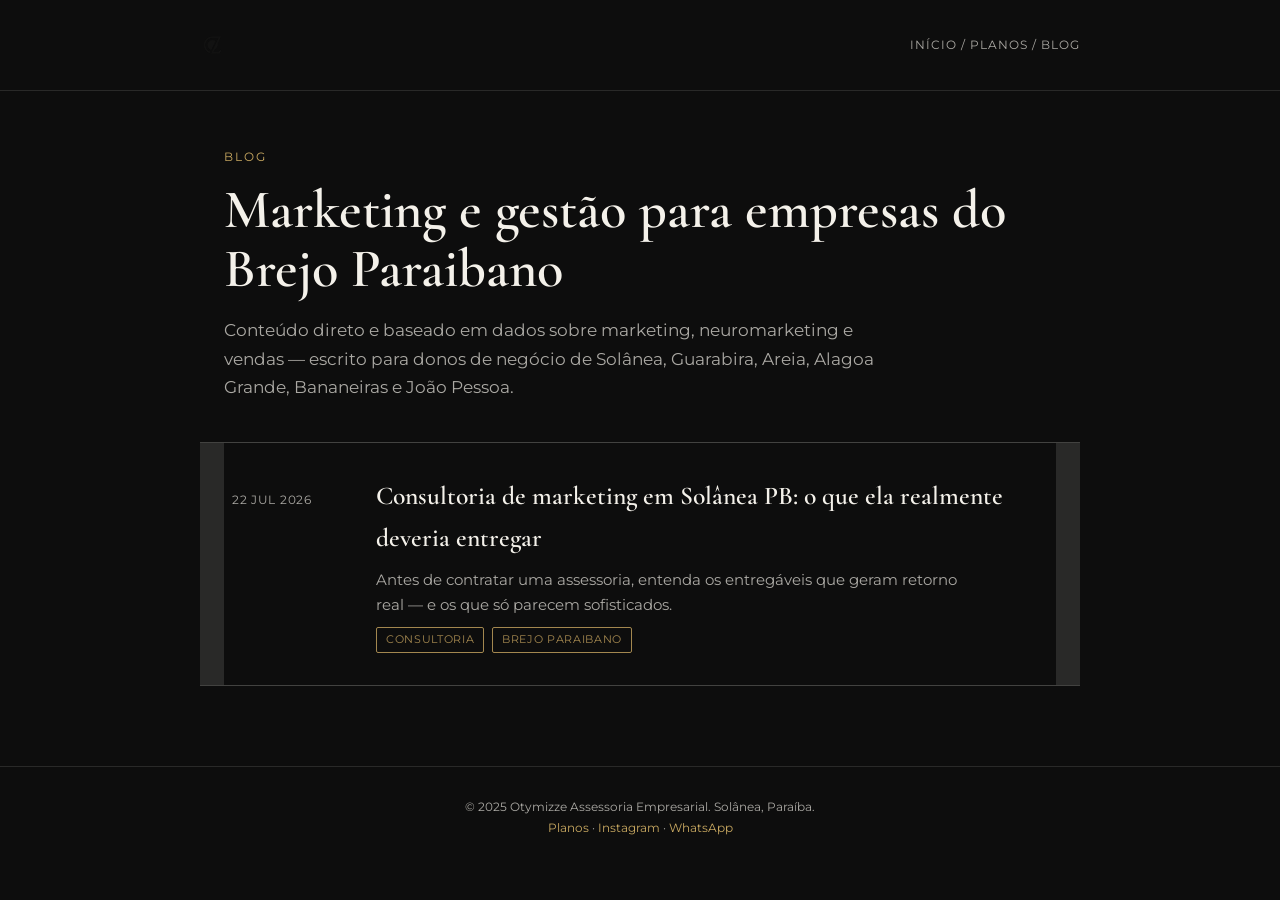
<file: blog/index.html>
<!DOCTYPE html>
<html lang="pt-BR">
<head>
<meta charset="UTF-8">
<meta name="viewport" content="width=device-width, initial-scale=1.0">

<!-- ============================================================
     SEO — título e description são o que realmente pesa no Google.
     Ajuste por página; nunca deixe genérico.
     ============================================================ -->
<title>Blog Otymizze | Marketing e Consultoria Empresarial no Brejo Paraibano</title>
<meta name="description" content="Artigos práticos sobre marketing, neuromarketing e gestão para pequenas empresas de Solânea, Guarabira, Areia e toda a região do Brejo Paraibano, PB.">
<link rel="canonical" href="https://otymizze.com.br/blog/">

<!-- Open Graph -->
<meta property="og:type" content="website">
<meta property="og:title" content="Blog Otymizze | Marketing para Empresas do Brejo Paraibano">
<meta property="og:description" content="Estratégias de marketing e vendas baseadas em dados, feitas para negócios da região do Brejo Paraibano e João Pessoa.">
<meta property="og:url" content="https://otymizze.com.br/blog/">
<meta property="og:locale" content="pt_BR">

<link rel="preconnect" href="https://fonts.googleapis.com">
<link rel="preconnect" href="https://fonts.gstatic.com" crossorigin>
<link href="https://fonts.googleapis.com/css2?family=Cormorant+Garamond:wght@500;600;700&family=Montserrat:wght@400;500;600&display=swap" rel="stylesheet">
<link rel="stylesheet" href="blog.css">

<!-- JSON-LD: identifica o blog para o Google (isto substitui a antiga meta keywords) -->
<script type="application/ld+json">
{
  "@context": "https://schema.org",
  "@type": "Blog",
  "name": "Blog Otymizze",
  "url": "https://otymizze.com.br/blog/",
  "publisher": {
    "@type": "Organization",
    "name": "Otymizze",
    "url": "https://otymizze.com.br/",
    "address": {
      "@type": "PostalAddress",
      "addressLocality": "Solânea",
      "addressRegion": "PB",
      "addressCountry": "BR"
    }
  }
}
</script>
</head>
<body class="oz-blog">

<header class="oz-blog-header">
  <div class="wrap">
    <a href="/"><img src="/assets/logo.png" alt="Otymizze" class="oz-logo-img"></a>
    <nav class="oz-breadcrumb"><a href="/">Início</a> / <a href="/planos.html">Planos</a> / Blog</nav>
  </div>
</header>

<section class="oz-hero">
  <span class="oz-eyebrow">Blog</span>
  <h1>Marketing e gestão para empresas do Brejo Paraibano</h1>
  <p class="lede">Conteúdo direto e baseado em dados sobre marketing, neuromarketing e vendas — escrito para donos de negócio de Solânea, Guarabira, Areia, Alagoa Grande, Bananeiras e João Pessoa.</p>
</section>

<main class="oz-post-grid">

  <article class="oz-post-card">
    <div class="oz-post-date">
      <time datetime="2026-07-22">22 Jul 2026</time>
    </div>
    <div>
      <h2><a href="consultoria-de-marketing-solanea-pb.html">Consultoria de marketing em Solânea PB: o que ela realmente deveria entregar</a></h2>
      <p>Antes de contratar uma assessoria, entenda os entregáveis que geram retorno real — e os que só parecem sofisticados.</p>
      <div class="oz-tags">
        <span class="oz-tag">Consultoria</span>
        <span class="oz-tag">Brejo Paraibano</span>
      </div>
    </div>
  </article>

  <!-- Duplique este bloco <article class="oz-post-card"> para cada novo post.
       Mantenha o mais recente no topo (ordem cronológica decrescente). -->

</main>

<footer class="oz-blog-footer">
  © 2025 Otymizze Assessoria Empresarial. Solânea, Paraíba.<br>
  <a href="/planos.html">Planos</a> &middot;
  <a href="https://instagram.com/otymizze" target="_blank" rel="noopener">Instagram</a> &middot;
  <a href="https://wa.me/5583988444454" target="_blank" rel="noopener">WhatsApp</a>
</footer>

</body>
</html>
</file>
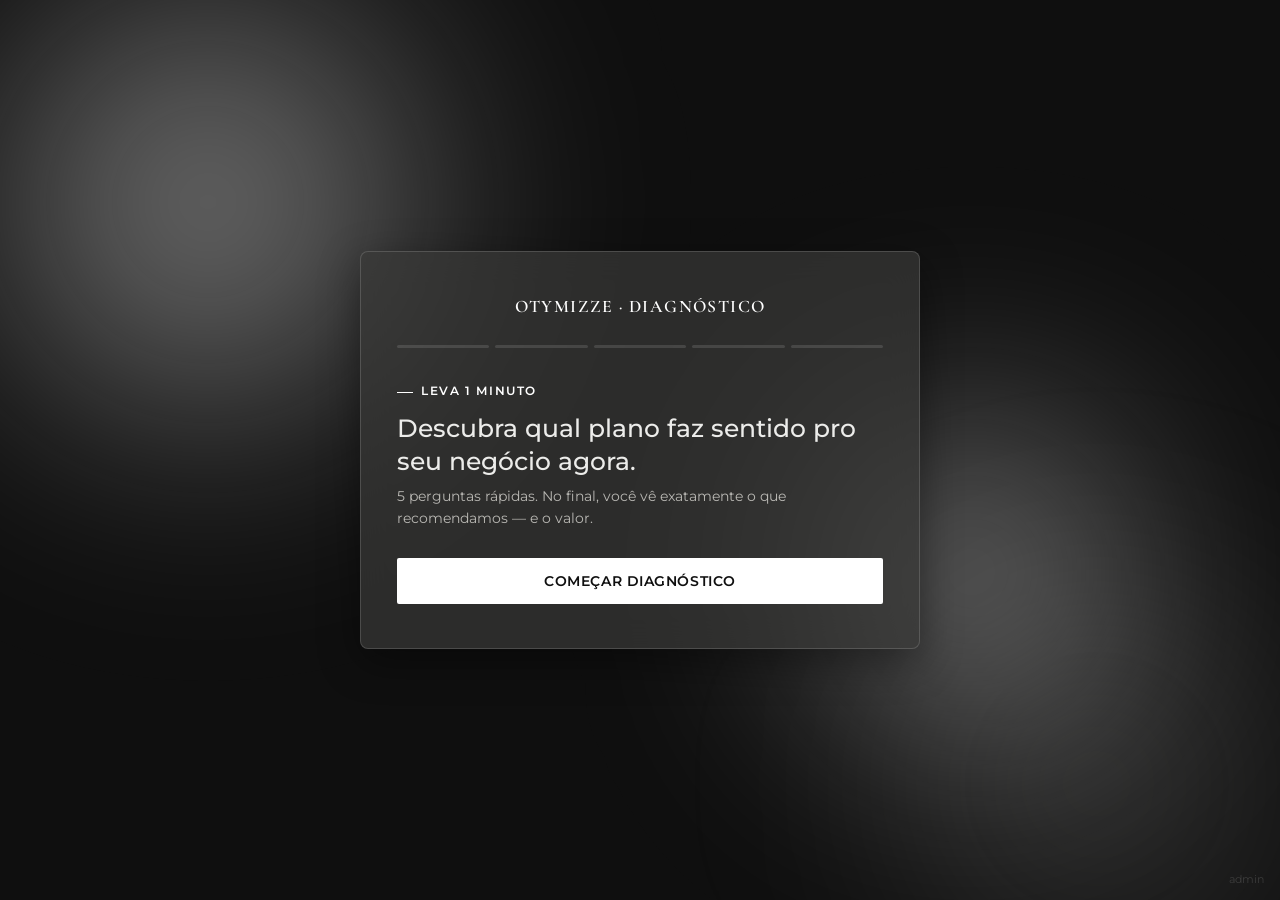
<file: diagnostico.html>
<!DOCTYPE html>
<html lang="pt-BR">
<head>
<meta charset="UTF-8">
<meta name="viewport" content="width=device-width, initial-scale=1.0">
<title>Diagnóstico Otymizze — Descubra o plano ideal pro seu negócio</title>
<meta name="description" content="Responda 5 perguntas rápidas e descubra qual plano da Otymizze faz sentido pro seu negócio agora.">
<link rel="preconnect" href="https://fonts.googleapis.com">
<link rel="preconnect" href="https://fonts.gstatic.com" crossorigin>
<link href="https://fonts.googleapis.com/css2?family=Cormorant+Garamond:ital,wght@0,400;0,500;0,600;1,400&family=Montserrat:wght@400;500;600;700&display=swap" rel="stylesheet">
<style>
  :root{
    --black:#0f0f0f;
    --offwhite:#ececea;
    --white:#ffffff;
    --cream:#dadad8;
    --gray:#3a3a38;
    --gray-mid:#4a4a48;
    --text-muted:#8a8a86;
    --error:#b5493b;
  }
  *{box-sizing:border-box;margin:0;padding:0;}
  body{
    background:var(--black);
    color:var(--offwhite);
    font-family:'Montserrat',sans-serif;
    min-height:100vh;
    display:flex;align-items:center;justify-content:center;
    padding:24px;
    -webkit-font-smoothing:antialiased;
    position:relative;
    overflow-x:hidden;
  }

  /* FUNDO ANIMADO */
  .bg-glow{position:fixed;inset:0;z-index:-1;overflow:hidden;pointer-events:none}
  .glow-orb{
    position:absolute;border-radius:50%;
    filter:blur(110px);
    background:radial-gradient(circle at 50% 50%, rgba(255,255,255,0.55), rgba(255,255,255,0) 70%);
    will-change:transform,opacity;
  }
  .glow-orb.a{width:620px;height:620px;top:-12%;left:-8%;animation:glowFloatA 18s ease-in-out infinite}
  .glow-orb.b{width:520px;height:520px;bottom:-16%;right:-6%;animation:glowFloatB 22s ease-in-out infinite;
    background:radial-gradient(circle at 50% 50%, rgba(236,236,234,0.2), rgba(236,236,234,0) 70%);}
  .glow-orb.c{width:460px;height:460px;top:38%;left:58%;animation:glowFloatC 20s ease-in-out infinite}

  @keyframes glowFloatA{
    0%{transform:translate(0,0) scale(1);opacity:0.5}
    33%{transform:translate(160px,110px) scale(1.25);opacity:0.75}
    66%{transform:translate(60px,180px) scale(0.95);opacity:0.55}
    100%{transform:translate(0,0) scale(1);opacity:0.5}
  }
  @keyframes glowFloatB{
    0%{transform:translate(0,0) scale(1);opacity:0.35}
    33%{transform:translate(-140px,-90px) scale(1.2);opacity:0.6}
    66%{transform:translate(-190px,60px) scale(0.9);opacity:0.4}
    100%{transform:translate(0,0) scale(1);opacity:0.35}
  }
  @keyframes glowFloatC{
    0%{transform:translate(0,0) scale(1);opacity:0.4}
    33%{transform:translate(-130px,140px) scale(1.3);opacity:0.65}
    66%{transform:translate(120px,60px) scale(0.92);opacity:0.45}
    100%{transform:translate(0,0) scale(1);opacity:0.4}
  }
  @media(prefers-reduced-motion:reduce){
    .glow-orb{animation:none !important;opacity:0.35}
  }

  h1,h2,h3,.serif{font-family:'Cormorant Garamond',serif;}

  .stage{
    width:100%;max-width:560px;
    background:rgba(58, 58, 56, 0.7); /* var(--gray) com opacidade para o glow vazar */
    backdrop-filter:blur(16px);
    border:1px solid rgba(255,255,255,0.15);
    border-radius:8px;
    padding:44px 36px;
    position:relative;
    z-index:10;
    box-shadow:0 12px 40px rgba(0,0,0,0.4);
  }

  .logo-mark{
    font-family:'Cormorant Garamond',serif;font-size:1.1rem;font-weight:600;
    letter-spacing:0.08em;color:var(--white);text-align:center;margin-bottom:28px;
  }
  .progress-wrap{display:flex;gap:6px;margin-bottom:32px;}
  .progress-seg{flex:1;height:3px;background:rgba(255,255,255,0.12);border-radius:2px;overflow:hidden;transition:background 0.3s ease;}
  .progress-seg.done{background:var(--white);}

  .screen{display:none;}
  .screen.active{display:block;animation:fade .35s ease;}
  @keyframes fade{from{opacity:0;transform:translateY(6px);}to{opacity:1;transform:translateY(0);}}

  .eyebrow{color:var(--white);font-size:0.72rem;letter-spacing:0.14em;text-transform:uppercase;font-weight:600;margin-bottom:14px;display:inline-block;}
  .eyebrow::before{content:'';display:inline-block;vertical-align:middle;width:16px;height:1px;background:var(--white);margin-right:8px;}
  h2{font-size:1.55rem;font-weight:500;line-height:1.3;margin-bottom:8px;font-family:'Montserrat',sans-serif;}
  .sub{color:rgba(245,243,238,0.7);font-size:0.9rem;margin-bottom:28px;line-height:1.55;}

  .options{display:flex;flex-direction:column;gap:10px;}
  .opt{
    text-align:left;background:rgba(255,255,255,0.03);
    border:1px solid rgba(255,255,255,0.15);
    color:var(--offwhite);
    padding:16px 18px;border-radius:5px;font-size:0.92rem;
    cursor:pointer;transition:all .2s;font-family:'Montserrat',sans-serif;
  }
  .opt:hover{border-color:var(--white);background:rgba(255,255,255,0.08);}
  .opt.selected{border-color:var(--white);background:rgba(255,255,255,0.15);font-weight:500;}

  .nav-row{display:flex;justify-content:space-between;align-items:center;margin-top:28px;}
  .btn-back{color:rgba(245,243,238,0.5);font-size:0.85rem;background:none;border:none;cursor:pointer;transition:color 0.2s;}
  .btn-back:hover{color:var(--white);}
  .btn-primary{
    background:var(--white);color:var(--black);border:none;
    padding:14px 30px;border-radius:2px;font-weight:600;font-size:0.88rem;
    letter-spacing:0.04em;text-transform:uppercase;cursor:pointer;transition:background .2s;font-family:'Montserrat',sans-serif;
  }
  .btn-primary:hover{background:#e2e2e0;}
  .btn-primary:disabled{opacity:0.4;cursor:not-allowed;}
  .btn-primary.full{width:100%;}

  form label{display:block;font-size:0.8rem;color:rgba(245,243,238,0.7);margin-bottom:6px;margin-top:16px;}
  form label:first-child{margin-top:0;}
  input[type=text],input[type=tel]{
    width:100%;background:rgba(0,0,0,0.2);
    border:1px solid rgba(255,255,255,0.15);
    color:var(--offwhite);padding:13px 14px;border-radius:2px;
    font-size:0.95rem;font-family:'Montserrat',sans-serif;transition:border-color 0.2s;
  }
  input:focus{outline:none;border-color:var(--white);}
  .field-error{color:var(--error);font-size:0.78rem;margin-top:6px;display:none;}

  /* RESULT */
  .result-badge{
    display:inline-block;background:var(--white);color:var(--black);
    font-size:0.7rem;font-weight:700;letter-spacing:0.1em;text-transform:uppercase;
    padding:5px 14px;margin-bottom:16px;
  }
  .result-plan{font-family:'Cormorant Garamond',serif;font-size:2.4rem;font-weight:600;margin-bottom:6px;line-height:1.1;}
  .result-tag{color:rgba(245,243,238,0.7);font-size:0.92rem;margin-bottom:20px;line-height:1.55;}
  .result-price{display:flex;align-items:baseline;gap:6px;margin-bottom:24px;}
  .result-price .amount{font-family:'Cormorant Garamond',serif;font-size:2.8rem;font-weight:600;color:var(--white);line-height:1;}
  .result-price .period{color:rgba(245,243,238,0.64);font-size:0.85rem;}
  .result-features{list-style:none;margin-bottom:28px;}
  .result-features li{font-size:0.87rem;color:var(--offwhite);margin-bottom:12px;padding-left:20px;position:relative;line-height:1.45;}
  .result-features li::before{content:"✓";position:absolute;left:0;color:var(--white);font-weight:700;}
  .bonus-note{
    background:rgba(255,255,255,0.05);border:1px dashed rgba(255,255,255,0.25);
    padding:16px;margin-bottom:24px;
    font-size:0.82rem;line-height:1.5;color:rgba(245,243,238,0.85);
  }
  .bonus-note strong{color:var(--white);}
  .btn-whatsapp{
    display:block;text-align:center;background:#25D366;color:#ffffff;
    padding:15px;border-radius:2px;font-weight:600;font-size:0.9rem;letter-spacing:0.02em;
    margin-bottom:14px;text-decoration:none;transition:transform 0.2s;
  }
  .btn-whatsapp:hover{transform:scale(1.02);}
  .restart{text-align:center;margin-top:14px;}
  .restart a{color:rgba(245,243,238,0.5);font-size:0.8rem;text-decoration:underline;cursor:pointer;transition:color 0.2s;}
  .restart a:hover{color:var(--white);}

  .plans-link{text-align:center;margin-top:12px;}
  .plans-link a{color:rgba(245,243,238,0.5);font-size:0.78rem;text-decoration:underline;transition:color 0.2s;}
  .plans-link a:hover{color:var(--white);}

  .trial-block{
    margin-top:6px;margin-bottom:24px;padding:20px;
    background:rgba(255,255,255,0.05);border:1px dashed rgba(255,255,255,0.3);
  }
  .trial-block .trial-eyebrow{color:var(--white);font-size:0.68rem;letter-spacing:0.1em;text-transform:uppercase;font-weight:700;margin-bottom:10px;display:block;}
  .trial-block p{font-size:0.83rem;color:rgba(245,243,238,0.7);line-height:1.5;margin-bottom:16px;}
  .trial-block .trial-cta-line{display:flex;align-items:center;justify-content:space-between;gap:12px;flex-wrap:wrap;}
  .trial-block .trial-amount{font-family:'Cormorant Garamond',serif;font-size:1.8rem;font-weight:600;color:var(--white);}
  .trial-block .btn-trial{
    background:var(--white);color:var(--black);padding:10px 18px;border-radius:2px;
    font-size:0.8rem;font-weight:700;text-transform:uppercase;letter-spacing:0.04em;text-decoration:none;white-space:nowrap;transition:background 0.2s;
  }
  .trial-block .btn-trial:hover{background:#e2e2e0;}

  .admin-link{position:fixed;bottom:14px;right:16px;font-size:0.68rem;color:rgba(255,255,255,0.15);text-decoration:none;z-index:5;transition:color 0.2s;}
  .admin-link:hover{color:rgba(255,255,255,0.5);}
  .admin-box{background:var(--black);color:var(--offwhite);border:1px solid rgba(255,255,255,0.2);padding:20px;margin-top:16px;}
  .admin-box textarea{width:100%;min-height:140px;background:rgba(255,255,255,0.05);font-family:monospace;font-size:0.78rem;padding:10px;border:none;border-top:1px solid rgba(255,255,255,0.1);margin-top:16px;color:var(--offwhite);outline:none;}

  @media(max-width:500px){
    .stage{padding:32px 24px;}
  }
</style>
</head>
<body>

<div class="bg-glow" aria-hidden="true">
  <div class="glow-orb a"></div>
  <div class="glow-orb b"></div>
  <div class="glow-orb c"></div>
</div>

<a class="admin-link" href="#" onclick="openAdmin();return false;">admin</a>

<div class="stage">
  <div class="logo-mark">OTYMIZZE · DIAGNÓSTICO</div>
  <div class="progress-wrap" id="progressWrap"></div>

  <!-- INTRO -->
  <div class="screen active" data-screen="intro">
    <span class="eyebrow">Leva 1 minuto</span>
    <h2>Descubra qual plano faz sentido pro seu negócio agora.</h2>
    <p class="sub">5 perguntas rápidas. No final, você vê exatamente o que recomendamos — e o valor.</p>
    <button class="btn-primary full" onclick="goTo(1)">Começar diagnóstico</button>
  </div>

  <!-- QUESTIONS injected by JS -->
  <div id="questionsHost"></div>

  <!-- LEAD CAPTURE -->
  <div class="screen" data-screen="lead">
    <span class="eyebrow">Quase lá</span>
    <h2>Pra onde enviamos seu resultado?</h2>
    <p class="sub">Só usamos isso pra te mandar o diagnóstico e, se fizer sentido, marcar uma conversa.</p>
    <form onsubmit="submitLead(event)">
      <label>Seu nome</label>
      <input type="text" id="leadName" placeholder="Nome completo" required>
      <label>WhatsApp</label>
      <input type="tel" id="leadPhone" placeholder="(83) 9 9999-9999" required>
      <div class="field-error" id="leadError">Preencha nome e WhatsApp pra continuar.</div>
      <div class="nav-row">
        <button type="button" class="btn-back" onclick="goTo(5)">← Voltar</button>
        <button type="submit" class="btn-primary" id="leadSubmitBtn">Ver meu resultado</button>
      </div>
    </form>
  </div>

  <!-- RESULT -->
  <div class="screen" data-screen="result">
    <span class="result-badge" id="resultBadge">Recomendado pra você</span>
    <div class="result-plan" id="resultPlan"></div>
    <div class="result-tag" id="resultTag"></div>
    <div class="result-price"><span>R$</span><span class="amount" id="resultAmount"></span><span class="period">/mês</span></div>
    <ul class="result-features" id="resultFeatures"></ul>

    <div class="bonus-note"><strong>Bônus:</strong> ao contratar, você ganha uma reunião visionária exclusiva pro seu negócio — um olhar que a maioria dos donos de negócio nunca teve sobre o próprio negócio.</div>

    <a class="btn-whatsapp" id="resultWhatsapp" href="#" target="_blank">Falar com a equipe no WhatsApp</a>
    <div class="restart"><a onclick="restart()">Refazer diagnóstico</a></div>
    <div class="plans-link"><a href="index.html">Voltar ao site</a></div>
  </div>

  <!-- ADMIN -->
  <div class="screen" data-screen="admin">
    <span class="eyebrow">Área interna</span>
    <h2>Leads capturados</h2>
    <p class="sub">Lista salva no banco de dados do site — disponível em qualquer aba ou dispositivo, mesmo depois de atualizar a página.</p>
    <div class="admin-box">
      <button class="btn-primary" onclick="copyLeads()">Copiar lista</button>
      <textarea id="leadsOutput" readonly>Carregando…</textarea>
    </div>
    <div class="restart"><a onclick="restart()">Voltar ao início</a></div>
  </div>

</div>

<script>
const WHATSAPP_NUMBER = "5583988444454";
const LEADS_API = "/api/leads";

const QUESTIONS = [
  {
    text: "Quantas vezes por semana você posta no Instagram hoje?",
    sub: "Seja sincero — isso só ajusta a recomendação.",
    options: [
      {label:"Quase nunca", score:0},
      {label:"1 a 2 vezes", score:1},
      {label:"3 a 5 vezes", score:2},
      {label:"Todos os dias", score:3}
    ]
  },
  {
    text: "Quem cuida das redes sociais do seu negócio hoje?",
    sub: "",
    options: [
      {label:"Ninguém, fica largado", score:0},
      {label:"Eu mesmo, nas horas vagas", score:1},
      {label:"Tenho ajuda ocasional", score:2},
      {label:"Já tenho equipe ou agência", score:3}
    ]
  },
  {
    text: "Você já investiu em marketing antes?",
    sub: "",
    options: [
      {label:"Nunca investi", score:0},
      {label:"Já tentei e não deu certo", score:1},
      {label:"Já invisto, mas sem estratégia clara", score:2},
      {label:"Já invisto com resultado e quero crescer mais", score:3}
    ]
  },
  {
    text: "Qual seu maior objetivo agora?",
    sub: "",
    options: [
      {label:"Parar de ser invisível / aparecer mais", score:0},
      {label:"Vender mais pelo Instagram", score:2},
      {label:"Ser a referência do meu setor na região", score:3}
    ]
  },
  {
    text: "Quanto seu negócio consegue investir em marketing por mês, hoje?",
    sub: "",
    options: [
      {label:"Até R$ 1.000", score:0},
      {label:"Entre R$ 1.000 e R$ 2.000", score:2},
      {label:"Acima de R$ 2.000", score:3}
    ]
  }
];

const PLANS = {
  presenca: {
    name:"Plano Presença", amount:"890",
    tag:"Pra parar de ser invisível nas redes e começar a aparecer com consistência.",
    features:["12 conteúdos prontos por mês","Visita a cada 15 dias","Resumo mensal simples de resultado"]
  },
  crescimento: {
    name:"Plano Crescimento", amount:"1.790",
    tag:"Pra sair do genérico e fazer as redes gerarem venda de verdade.",
    features:["20 conteúdos prontos por mês","Visita semanal","Plano estratégico a cada 3 meses","Diagnóstico de funil de vendas"]
  },
  autoridade: {
    name:"Plano Autoridade", amount:"2.990",
    tag:"Pra ser a marca que todo mundo lembra primeiro, na região.",
    features:["Conteúdo publicado todos os dias","4 visitas por mês","Posicionamento com técnicas de decisão de compra","Suporte ao vivo em eventos"]
  }
};

let answers = [];

function buildProgress(){
  const wrap = document.getElementById('progressWrap');
  wrap.innerHTML = '';
  for(let i=0;i<QUESTIONS.length;i++){
    const seg = document.createElement('div');
    seg.className = 'progress-seg';
    seg.id = 'seg-'+i;
    wrap.appendChild(seg);
  }
}

function buildQuestions(){
  const host = document.getElementById('questionsHost');
  QUESTIONS.forEach((q, idx) => {
    const div = document.createElement('div');
    div.className = 'screen';
    div.dataset.screen = 'q'+idx;
    let optsHtml = q.options.map((o,oi) =>
      `<button type="button" class="opt" data-score="${o.score}" onclick="selectOption(${idx}, ${oi}, ${o.score}, this)">${o.label}</button>`
    ).join('');
    div.innerHTML = `
      <span class="eyebrow">Pergunta ${idx+1} de ${QUESTIONS.length}</span>
      <h2>${q.text}</h2>
      ${q.sub ? `<p class="sub">${q.sub}</p>` : '<div style="margin-bottom:24px;"></div>'}
      <div class="options">${optsHtml}</div>
      <div class="nav-row">
        <button class="btn-back" onclick="goTo(${idx})">← Voltar</button>
        <span></span>
      </div>
    `;
    host.appendChild(div);
  });
}

function selectOption(qIdx, optIdx, score, el){
  const parent = el.parentElement;
  [...parent.children].forEach(c => c.classList.remove('selected'));
  el.classList.add('selected');
  answers[qIdx] = score;
  document.getElementById('seg-'+qIdx).classList.add('done');
  setTimeout(() => goTo(qIdx+2), 250);
}

function goTo(screenIndex){
  document.querySelectorAll('.screen').forEach(s => s.classList.remove('active'));
  if(screenIndex === 0){
    document.querySelector('[data-screen="intro"]').classList.add('active');
  } else if(screenIndex >= 1 && screenIndex <= QUESTIONS.length){
    document.querySelector('[data-screen="q'+(screenIndex-1)+'"]').classList.add('active');
  } else if(screenIndex === QUESTIONS.length+1){
    document.querySelector('[data-screen="lead"]').classList.add('active');
  }
}

async function submitLead(e){
  e.preventDefault();
  const name = document.getElementById('leadName').value.trim();
  const phone = document.getElementById('leadPhone').value.trim();
  if(!name || !phone){
    document.getElementById('leadError').style.display = 'block';
    return;
  }
  document.getElementById('leadError').style.display = 'none';

  const total = answers.reduce((a,b) => a+(b||0), 0);
  let planKey;
  if(total <= 5) planKey = 'presenca';
  else if(total <= 10) planKey = 'crescimento';
  else planKey = 'autoridade';

  const btn = document.getElementById('leadSubmitBtn');
  btn.disabled = true;

  try {
    await fetch(LEADS_API, {
      method: 'POST',
      headers: {'Content-Type': 'application/json'},
      body: JSON.stringify({name, phone, score: total, plan: PLANS[planKey].name})
    });
  } catch(err) {
    // Mostra resultado mesmo se falhar
  } finally {
    btn.disabled = false;
  }

  showResult(planKey, name);
}

function showResult(planKey, name){
  const plan = PLANS[planKey];
  document.getElementById('resultPlan').textContent = plan.name;
  document.getElementById('resultTag').textContent = plan.tag;
  document.getElementById('resultAmount').textContent = plan.amount;
  const featEl = document.getElementById('resultFeatures');
  featEl.innerHTML = plan.features.map(f => `<li>${f}</li>`).join('');

  const msg = encodeURIComponent(`Olá! Sou ${name}, fiz o diagnóstico da Otymizze e o resultado indicou o ${plan.name} (R$${plan.amount}/mês). Quero conversar!`);
  document.getElementById('resultWhatsapp').href = `https://wa.me/${WHATSAPP_NUMBER}?text=${msg}`;

  document.querySelectorAll('.screen').forEach(s => s.classList.remove('active'));
  document.querySelector('[data-screen="result"]').classList.add('active');
}

function restart(){
  answers = [];
  document.querySelectorAll('.opt.selected').forEach(o => o.classList.remove('selected'));
  document.querySelectorAll('.progress-seg').forEach(s => s.classList.remove('done'));
  document.getElementById('leadName').value = '';
  document.getElementById('leadPhone').value = '';
  document.getElementById('leadError').style.display = 'none';
  goTo(0);
}

function formatLeadDate(item) {
  const raw = item.created_at || item.createdAt || item.date || item.created || item.timestamp;
  if (!raw) return 'Sem data';

  let str = String(raw).trim();
  if (!str) return 'Sem data';

  // Se for timestamp Unix numérico (ex: 1784698000000)
  if (/^\d{10,}$/.test(str)) {
    const d = new Date(Number(str));
    const dia = String(d.getDate()).padStart(2, '0');
    const mes = String(d.getMonth() + 1).padStart(2, '0');
    const ano = d.getFullYear();
    const hora = String(d.getHours()).padStart(2, '0');
    const min = String(d.getMinutes()).padStart(2, '0');
    return `${dia}/${mes}/${ano} às ${hora}:${min}`;
  }

  // Extração direta via regex para contornar limitações do Safari/iOS
  const match = str.match(/(\d{4})[-/](\d{2})[-/](\d{2})[T\s](\d{2}):(\d{2})/);
  if (match) {
    let [_, ano, mes, dia, horaUTC, min] = match;

    // Desconto de 3 horas em relação ao UTC (Horário da Paraíba / UTC-3)
    let horaLocal = parseInt(horaUTC, 10) - 3;

    if (horaLocal < 0) {
      horaLocal += 24;
      dia = String(parseInt(dia, 10) - 1).padStart(2, '0');
    }

    const horaFormatada = String(horaLocal).padStart(2, '0');
    return `${dia}/${mes}/${ano} às ${horaFormatada}:${min}`;
  }

  return str;
}

async function openAdmin(){
  const code = prompt("Código de acesso:");
  if(code === null) return;

  document.querySelectorAll('.screen').forEach(s => s.classList.remove('active'));
  document.querySelector('[data-screen="admin"]').classList.add('active');
  const out = document.getElementById('leadsOutput');
  out.value = 'Carregando…';

  try {
    const res = await fetch(`${LEADS_API}?code=${encodeURIComponent(code)}`);
    if(res.status === 401){
      out.value = 'Código incorreto.';
      return;
    }
    if(!res.ok) throw new Error('Falha ao carregar leads');
    const leads = await res.json();

    out.value = leads.length
      ? leads.map(l => {
          const dateStr = formatLeadDate(l);
          const name = l.name || l.nome || 'Sem nome';
          const phone = l.phone || l.whatsapp || '';
          const plan = l.plan || l.plano || '';
          const score = l.score !== undefined ? l.score : '-';

          return `${dateStr} | ${name} | ${phone} | ${plan} (score ${score})`;
        }).join('\n')
      : 'Nenhum lead capturado ainda.';
  } catch(err) {
    out.value = 'Erro ao carregar leads. Tente novamente.';
  }
}

function copyLeads(){
  const ta = document.getElementById('leadsOutput');
  ta.select();
  document.execCommand('copy');
  alert('Lista copiada!');
}

buildProgress();
buildQuestions();
</script>

</body>
</html>
</file>
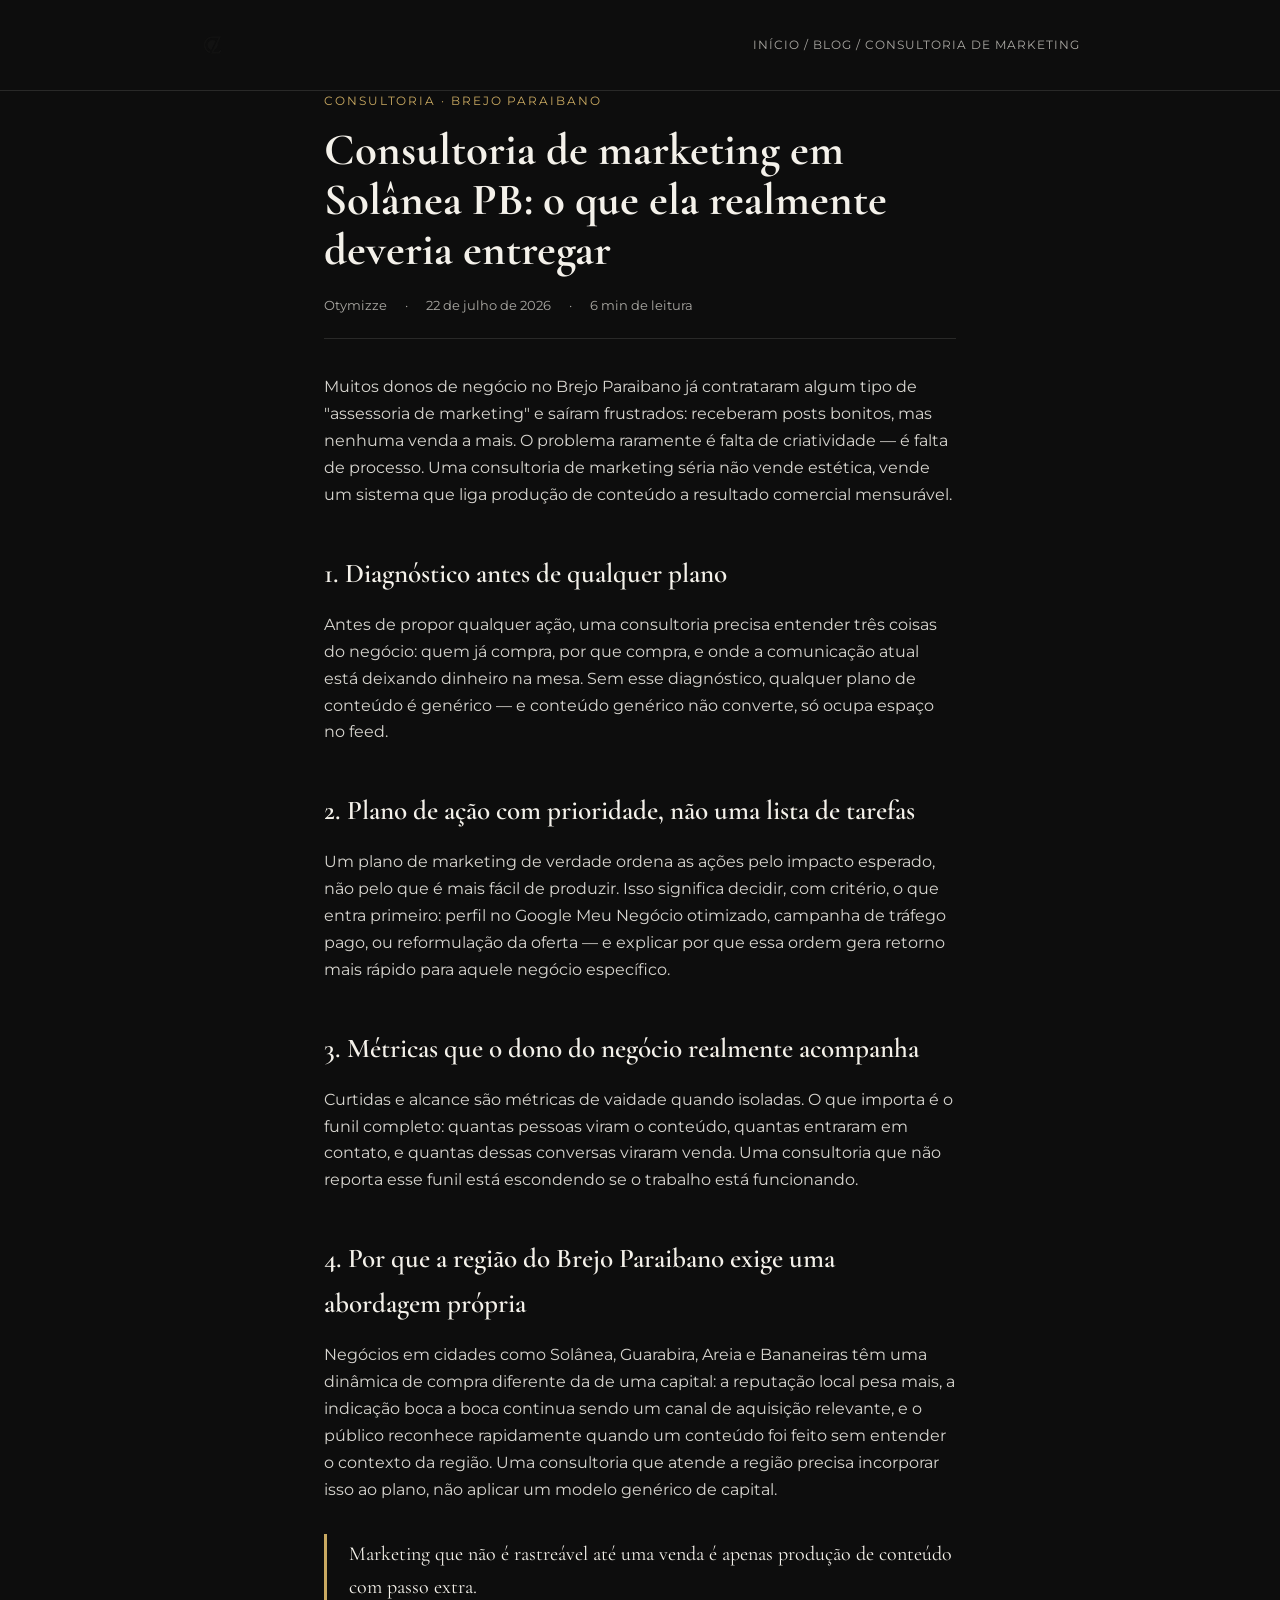
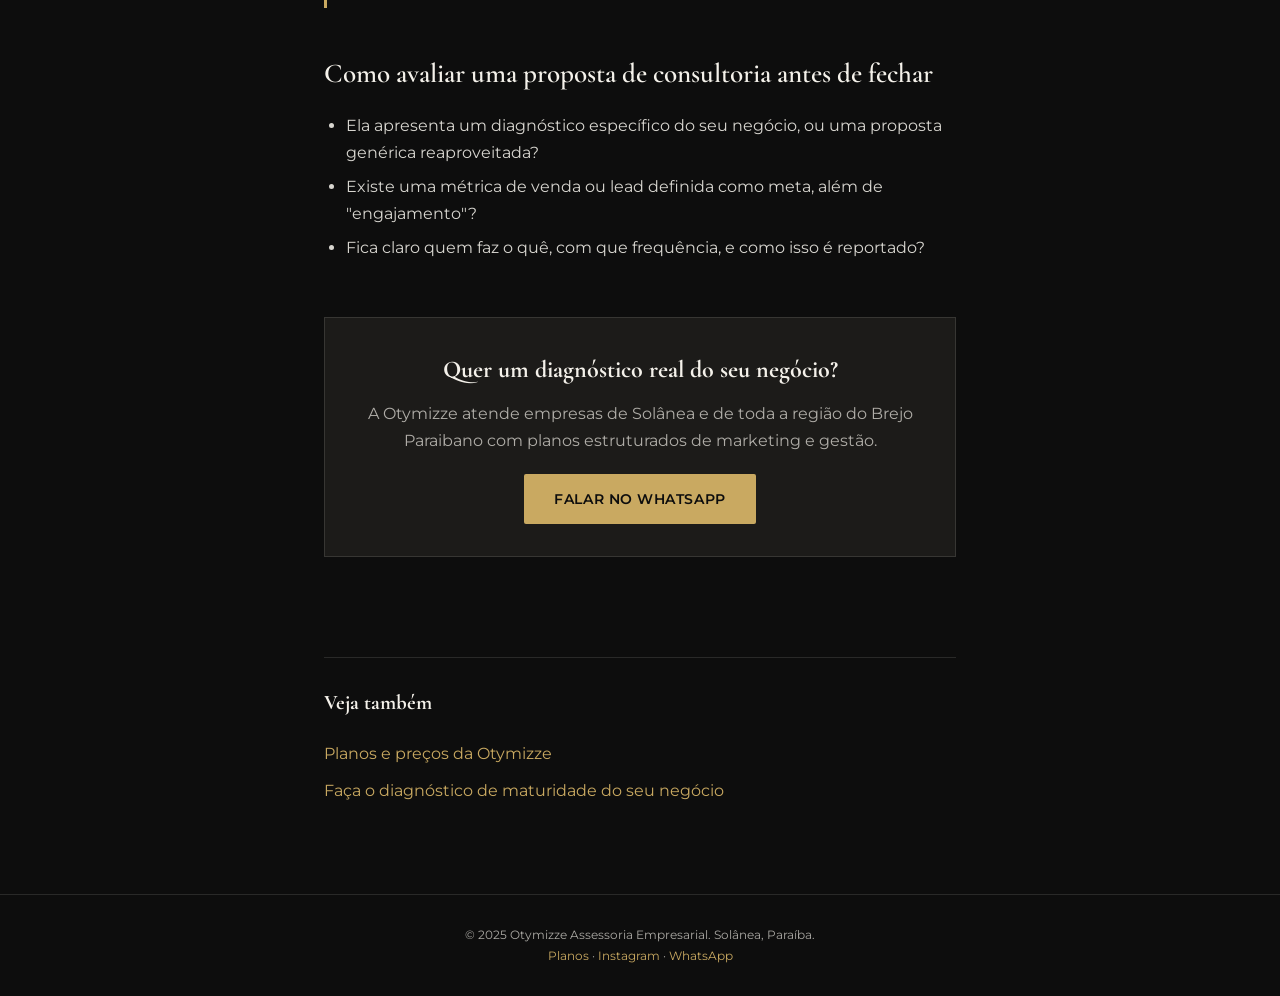
<file: blog/consultoria-de-marketing-solanea-pb.html>
<!DOCTYPE html>
<html lang="pt-BR">
<head>
<meta charset="UTF-8">
<meta name="viewport" content="width=device-width, initial-scale=1.0">

<title>Consultoria de Marketing em Solânea PB: O Que Ela Deve Entregar | Otymizze</title>
<meta name="description" content="Guia direto sobre o que uma consultoria de marketing em Solânea e no Brejo Paraibano deveria entregar: diagnóstico, plano de ação e métricas — não apenas posts bonitos.">
<link rel="canonical" href="https://otymizze.com.br/blog/consultoria-de-marketing-solanea-pb.html">

<meta property="og:type" content="article">
<meta property="og:title" content="Consultoria de Marketing em Solânea PB: O Que Ela Deve Entregar">
<meta property="og:description" content="O que diferencia uma consultoria de marketing que gera vendas de uma que só produz conteúdo bonito, com foco no Brejo Paraibano.">
<meta property="og:url" content="https://otymizze.com.br/blog/consultoria-de-marketing-solanea-pb.html">
<meta property="og:locale" content="pt_BR">
<meta property="article:published_time" content="2026-07-22">

<link rel="preconnect" href="https://fonts.googleapis.com">
<link rel="preconnect" href="https://fonts.gstatic.com" crossorigin>
<link href="https://fonts.googleapis.com/css2?family=Cormorant+Garamond:wght@500;600;700&family=Montserrat:wght@400;500;600&display=swap" rel="stylesheet">
<link rel="stylesheet" href="blog.css">

<!-- JSON-LD: Article + LocalBusiness. É isto, e não uma meta keywords, que ajuda no ranqueamento local -->
<script type="application/ld+json">
{
  "@context": "https://schema.org",
  "@type": "Article",
  "headline": "Consultoria de Marketing em Solânea PB: O Que Ela Deve Entregar",
  "description": "Guia sobre o que uma consultoria de marketing no Brejo Paraibano deveria entregar em termos de diagnóstico, plano de ação e métricas.",
  "datePublished": "2026-07-22",
  "dateModified": "2026-07-22",
  "author": { "@type": "Organization", "name": "Otymizze" },
  "publisher": {
    "@type": "Organization",
    "name": "Otymizze",
    "address": {
      "@type": "PostalAddress",
      "addressLocality": "Solânea",
      "addressRegion": "PB",
      "addressCountry": "BR"
    }
  },
  "mainEntityOfPage": "https://otymizze.com.br/blog/consultoria-de-marketing-solanea-pb.html"
}
</script>
</head>
<body class="oz-blog">

<header class="oz-blog-header">
  <div class="wrap">
    <a href="/"><img src="/assets/logo.png" alt="Otymizze" class="oz-logo-img"></a>
    <nav class="oz-breadcrumb"><a href="/">Início</a> / <a href="index.html">Blog</a> / Consultoria de marketing</nav>
  </div>
</header>

<article class="oz-article">
  <span class="oz-eyebrow">Consultoria &middot; Brejo Paraibano</span>
  <h1 style="font-family: var(--font-display); font-size: clamp(2rem, 5vw, 2.8rem); line-height: 1.12; margin: 0 0 20px;">
    Consultoria de marketing em Solânea PB: o que ela realmente deveria entregar
  </h1>

  <div class="meta-row">
    <span>Otymizze</span>
    <span>&middot;</span>
    <time datetime="2026-07-22">22 de julho de 2026</time>
    <span>&middot;</span>
    <span>6 min de leitura</span>
  </div>

  <p>Muitos donos de negócio no Brejo Paraibano já contrataram algum tipo de "assessoria de marketing" e saíram frustrados: receberam posts bonitos, mas nenhuma venda a mais. O problema raramente é falta de criatividade — é falta de processo. Uma consultoria de marketing séria não vende estética, vende um sistema que liga produção de conteúdo a resultado comercial mensurável.</p>

  <h2>1. Diagnóstico antes de qualquer plano</h2>
  <p>Antes de propor qualquer ação, uma consultoria precisa entender três coisas do negócio: quem já compra, por que compra, e onde a comunicação atual está deixando dinheiro na mesa. Sem esse diagnóstico, qualquer plano de conteúdo é genérico — e conteúdo genérico não converte, só ocupa espaço no feed.</p>

  <h2>2. Plano de ação com prioridade, não uma lista de tarefas</h2>
  <p>Um plano de marketing de verdade ordena as ações pelo impacto esperado, não pelo que é mais fácil de produzir. Isso significa decidir, com critério, o que entra primeiro: perfil no Google Meu Negócio otimizado, campanha de tráfego pago, ou reformulação da oferta — e explicar por que essa ordem gera retorno mais rápido para aquele negócio específico.</p>

  <h2>3. Métricas que o dono do negócio realmente acompanha</h2>
  <p>Curtidas e alcance são métricas de vaidade quando isoladas. O que importa é o funil completo: quantas pessoas viram o conteúdo, quantas entraram em contato, e quantas dessas conversas viraram venda. Uma consultoria que não reporta esse funil está escondendo se o trabalho está funcionando.</p>

  <h2>4. Por que a região do Brejo Paraibano exige uma abordagem própria</h2>
  <p>Negócios em cidades como Solânea, Guarabira, Areia e Bananeiras têm uma dinâmica de compra diferente da de uma capital: a reputação local pesa mais, a indicação boca a boca continua sendo um canal de aquisição relevante, e o público reconhece rapidamente quando um conteúdo foi feito sem entender o contexto da região. Uma consultoria que atende a região precisa incorporar isso ao plano, não aplicar um modelo genérico de capital.</p>

  <blockquote>Marketing que não é rastreável até uma venda é apenas produção de conteúdo com passo extra.</blockquote>

  <h2>Como avaliar uma proposta de consultoria antes de fechar</h2>
  <ul>
    <li>Ela apresenta um diagnóstico específico do seu negócio, ou uma proposta genérica reaproveitada?</li>
    <li>Existe uma métrica de venda ou lead definida como meta, além de "engajamento"?</li>
    <li>Fica claro quem faz o quê, com que frequência, e como isso é reportado?</li>
  </ul>

  <div class="oz-cta">
    <h3>Quer um diagnóstico real do seu negócio?</h3>
    <p>A Otymizze atende empresas de Solânea e de toda a região do Brejo Paraibano com planos estruturados de marketing e gestão.</p>
    <a class="oz-cta-btn" href="https://wa.me/5583988444454?text=Olá!%20Li%20o%20artigo%20do%20blog%20e%20quero%20saber%20mais%20sobre%20os%20planos%20da%20Otymizze" target="_blank" rel="noopener">Falar no WhatsApp</a>
  </div>
</article>

<aside class="oz-related">
  <h3>Veja também</h3>
  <ul>
    <li><a href="/planos.html">Planos e preços da Otymizze</a></li>
    <li><a href="/diagnostico.html">Faça o diagnóstico de maturidade do seu negócio</a></li>
  </ul>
</aside>

<footer class="oz-blog-footer">
  © 2025 Otymizze Assessoria Empresarial. Solânea, Paraíba.<br>
  <a href="/planos.html">Planos</a> &middot;
  <a href="https://instagram.com/otymizze" target="_blank" rel="noopener">Instagram</a> &middot;
  <a href="https://wa.me/5583988444454" target="_blank" rel="noopener">WhatsApp</a>
</footer>

</body>
</html>
</file>
<file: blog/blog.css>
/* ========================================================
   OTYMIZZE BLOG — folha de estilo compartilhada
   Paleta: preto / carvão / off-white / dourado
   Tipografia: Cormorant Garamond (display) + Montserrat (corpo)
   ======================================================== */

:root {
  --oz-black: #0d0d0d;
  --oz-charcoal: #1c1b19;
  --oz-charcoal-2: #262421;
  --oz-off-white: #f4f1ea;
  --oz-gold: #c9a961;
  --oz-gold-dim: #a3874f;
  --oz-line: rgba(244, 241, 234, 0.12);
  --oz-text-dim: rgba(244, 241, 234, 0.68);

  --font-display: "Cormorant Garamond", Georgia, serif;
  --font-body: "Montserrat", -apple-system, Segoe UI, sans-serif;

  --maxw: 880px;
}

* { box-sizing: border-box; }

body.oz-blog {
  margin: 0;
  background: var(--oz-black);
  color: var(--oz-off-white);
  font-family: var(--font-body);
  line-height: 1.65;
  -webkit-font-smoothing: antialiased;
}

.oz-blog a { color: var(--oz-gold); text-decoration: none; }
.oz-blog a:hover { text-decoration: underline; }
.oz-blog a:focus-visible,
.oz-blog button:focus-visible { outline: 2px solid var(--oz-gold); outline-offset: 3px; }

/* ---- Header / breadcrumb ---- */
.oz-blog-header {
  border-bottom: 1px solid var(--oz-line);
  padding: 28px 24px;
}
.oz-blog-header .wrap {
  max-width: var(--maxw);
  margin: 0 auto;
  display: flex;
  align-items: center;
  justify-content: space-between;
  gap: 16px;
}
.oz-logo-img {
  height: 34px;
  width: auto;
  display: block;
}
.oz-breadcrumb {
  font-size: 0.78rem;
  text-transform: uppercase;
  letter-spacing: 0.08em;
  color: var(--oz-text-dim);
}
.oz-breadcrumb a { color: var(--oz-text-dim); }

/* ---- Hero / eyebrow ---- */
.oz-eyebrow {
  font-size: 0.75rem;
  text-transform: uppercase;
  letter-spacing: 0.16em;
  color: var(--oz-gold);
  margin-bottom: 14px;
  display: block;
}
.oz-hero {
  max-width: var(--maxw);
  margin: 56px auto 40px;
  padding: 0 24px;
}
.oz-hero h1 {
  font-family: var(--font-display);
  font-weight: 600;
  font-size: clamp(2.2rem, 5vw, 3.4rem);
  line-height: 1.08;
  margin: 0 0 18px;
}
.oz-hero p.lede {
  font-size: 1.08rem;
  color: var(--oz-text-dim);
  max-width: 62ch;
}

/* ---- Post list (index.html) ---- */
.oz-post-grid {
  max-width: var(--maxw);
  margin: 0 auto 80px;
  padding: 0 24px;
  display: grid;
  gap: 1px;
  background: var(--oz-line);
  border-top: 1px solid var(--oz-line);
  border-bottom: 1px solid var(--oz-line);
}
.oz-post-card {
  background: var(--oz-black);
  padding: 32px 8px;
  display: grid;
  grid-template-columns: 120px 1fr;
  gap: 24px;
  align-items: baseline;
}
.oz-post-date {
  font-family: var(--font-body);
  font-size: 0.72rem;
  letter-spacing: 0.06em;
  text-transform: uppercase;
  color: var(--oz-text-dim);
}
.oz-post-card h2 {
  font-family: var(--font-display);
  font-size: 1.6rem;
  font-weight: 600;
  margin: 0 0 8px;
}
.oz-post-card h2 a { color: var(--oz-off-white); }
.oz-post-card p {
  color: var(--oz-text-dim);
  font-size: 0.95rem;
  margin: 0 0 10px;
  max-width: 60ch;
}
.oz-tags { display: flex; gap: 8px; flex-wrap: wrap; }
.oz-tag {
  font-size: 0.68rem;
  text-transform: uppercase;
  letter-spacing: 0.06em;
  color: var(--oz-gold-dim);
  border: 1px solid var(--oz-gold-dim);
  padding: 3px 9px;
  border-radius: 2px;
}

@media (max-width: 620px) {
  .oz-post-card { grid-template-columns: 1fr; gap: 8px; }
}

/* ---- Article page ---- */
.oz-article {
  max-width: 680px;
  margin: 0 auto 100px;
  padding: 0 24px;
}
.oz-article .meta-row {
  display: flex;
  gap: 18px;
  align-items: center;
  color: var(--oz-text-dim);
  font-size: 0.8rem;
  margin-bottom: 34px;
  border-bottom: 1px solid var(--oz-line);
  padding-bottom: 22px;
}
.oz-article h2 {
  font-family: var(--font-display);
  font-size: 1.7rem;
  font-weight: 600;
  margin: 44px 0 14px;
  color: var(--oz-off-white);
}
.oz-article p {
  font-size: 1.02rem;
  color: rgba(244, 241, 234, 0.88);
  margin: 0 0 20px;
}
.oz-article ul, .oz-article ol {
  color: rgba(244, 241, 234, 0.88);
  padding-left: 22px;
}
.oz-article li { margin-bottom: 8px; }
.oz-article blockquote {
  border-left: 3px solid var(--oz-gold);
  margin: 32px 0;
  padding: 4px 0 4px 22px;
  font-family: var(--font-display);
  font-size: 1.25rem;
  color: var(--oz-off-white);
}

/* ---- CTA (WhatsApp deep-link, padrão Otymizze) ---- */
.oz-cta {
  margin-top: 56px;
  padding: 32px;
  background: var(--oz-charcoal);
  border: 1px solid var(--oz-line);
  text-align: center;
}
.oz-cta h3 {
  font-family: var(--font-display);
  font-size: 1.5rem;
  margin: 0 0 10px;
}
.oz-cta p { color: var(--oz-text-dim); margin: 0 0 20px; }
.oz-cta-btn {
  display: inline-block;
  background: var(--oz-gold);
  color: var(--oz-black) !important;
  font-family: var(--font-body);
  font-weight: 600;
  font-size: 0.85rem;
  letter-spacing: 0.04em;
  text-transform: uppercase;
  padding: 14px 30px;
  border-radius: 2px;
  text-decoration: none !important;
}
.oz-cta-btn:hover { background: var(--oz-gold-dim); }

/* ---- Related posts ---- */
.oz-related {
  max-width: 680px;
  margin: 0 auto 90px;
  padding: 0 24px;
}
.oz-related h3 {
  font-family: var(--font-display);
  font-size: 1.3rem;
  border-top: 1px solid var(--oz-line);
  padding-top: 28px;
}
.oz-related ul { list-style: none; padding: 0; }
.oz-related li { margin-bottom: 10px; }

/* ---- Footer ---- */
.oz-blog-footer {
  border-top: 1px solid var(--oz-line);
  padding: 30px 24px;
  text-align: center;
  color: var(--oz-text-dim);
  font-size: 0.78rem;
}
</file>
